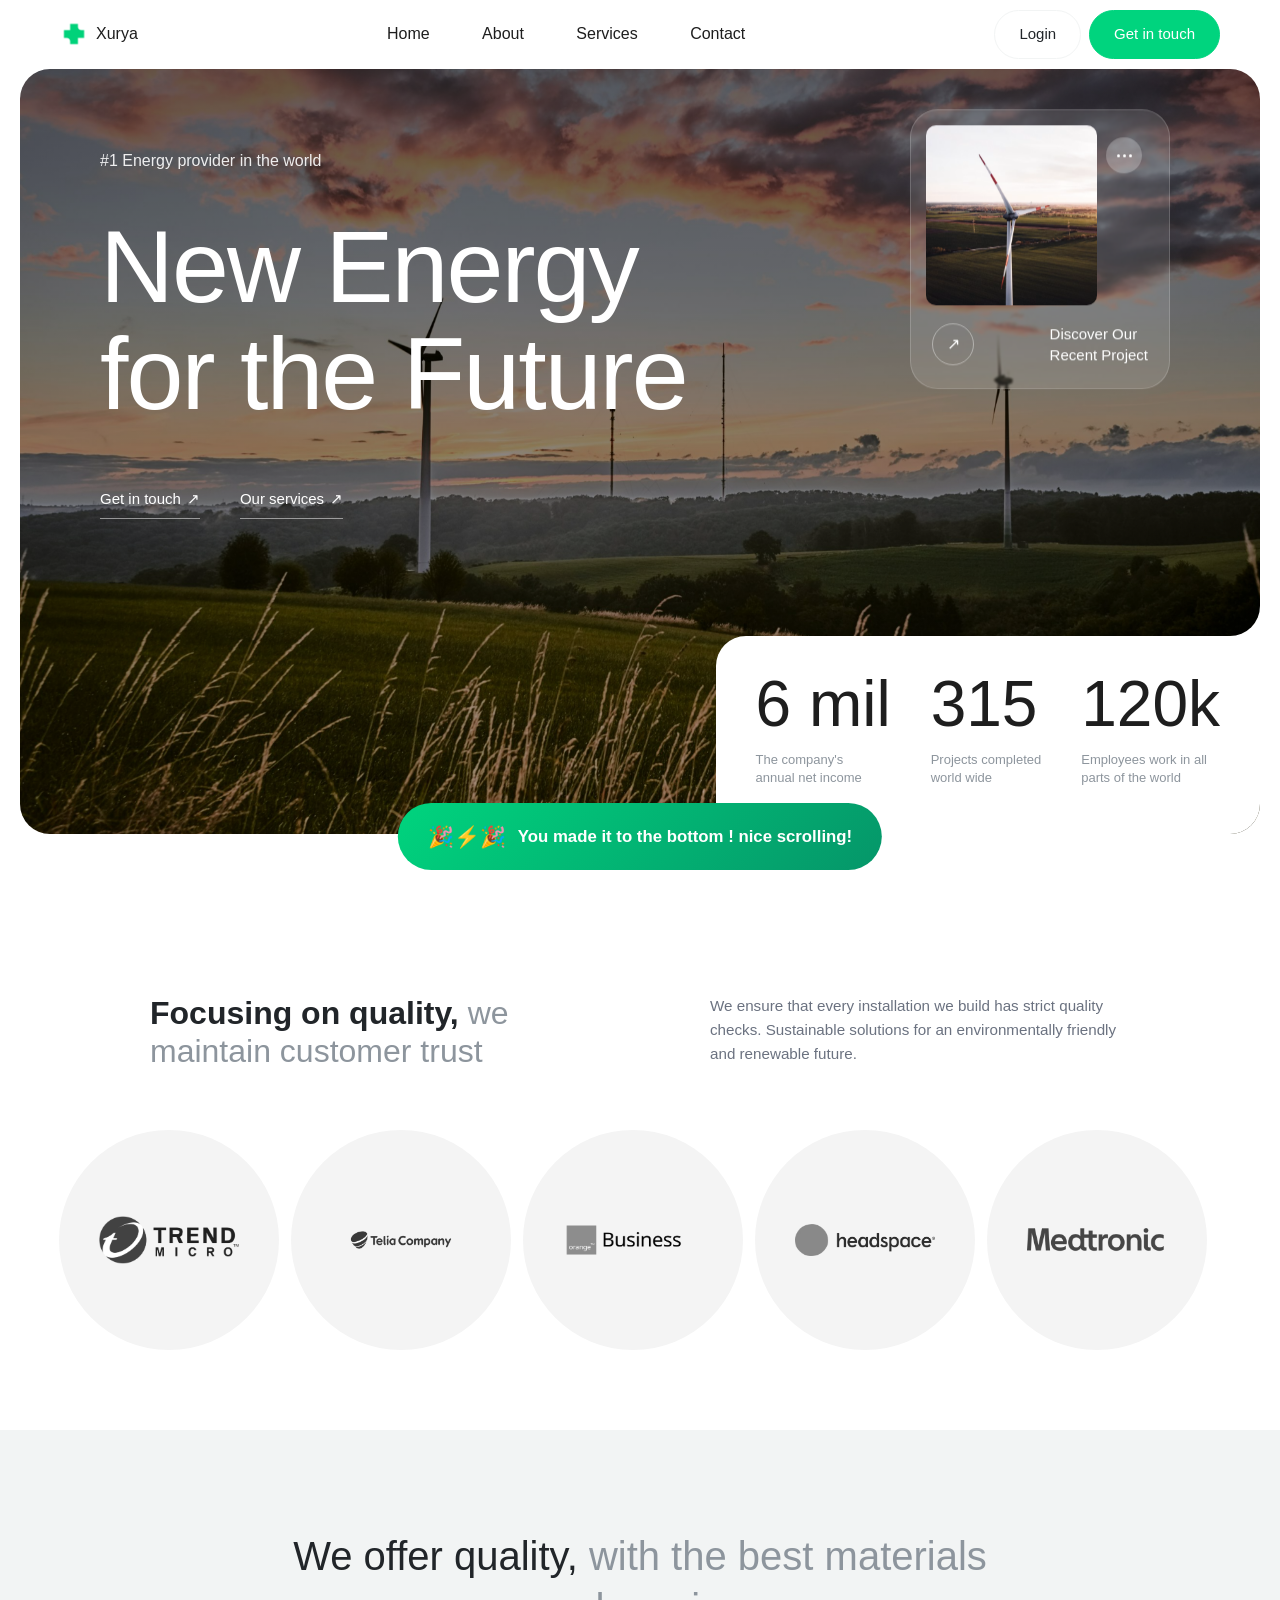
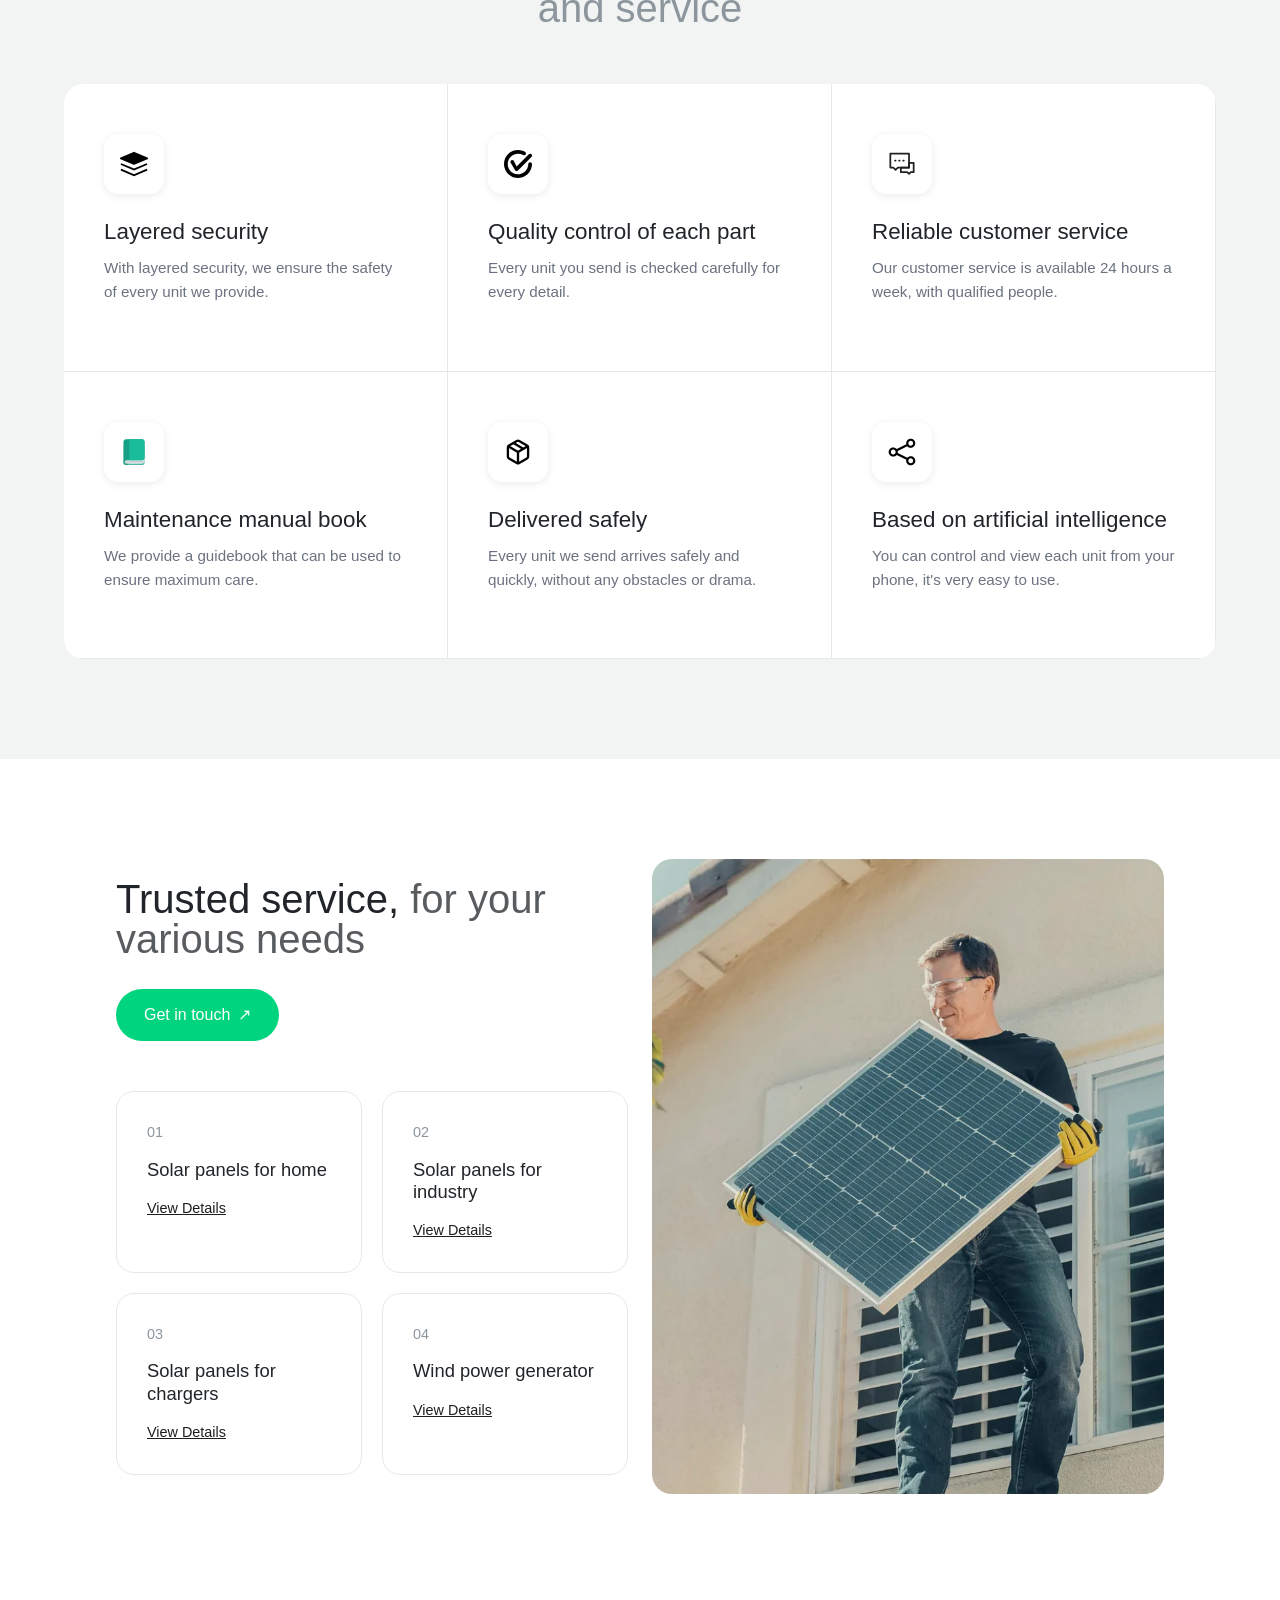
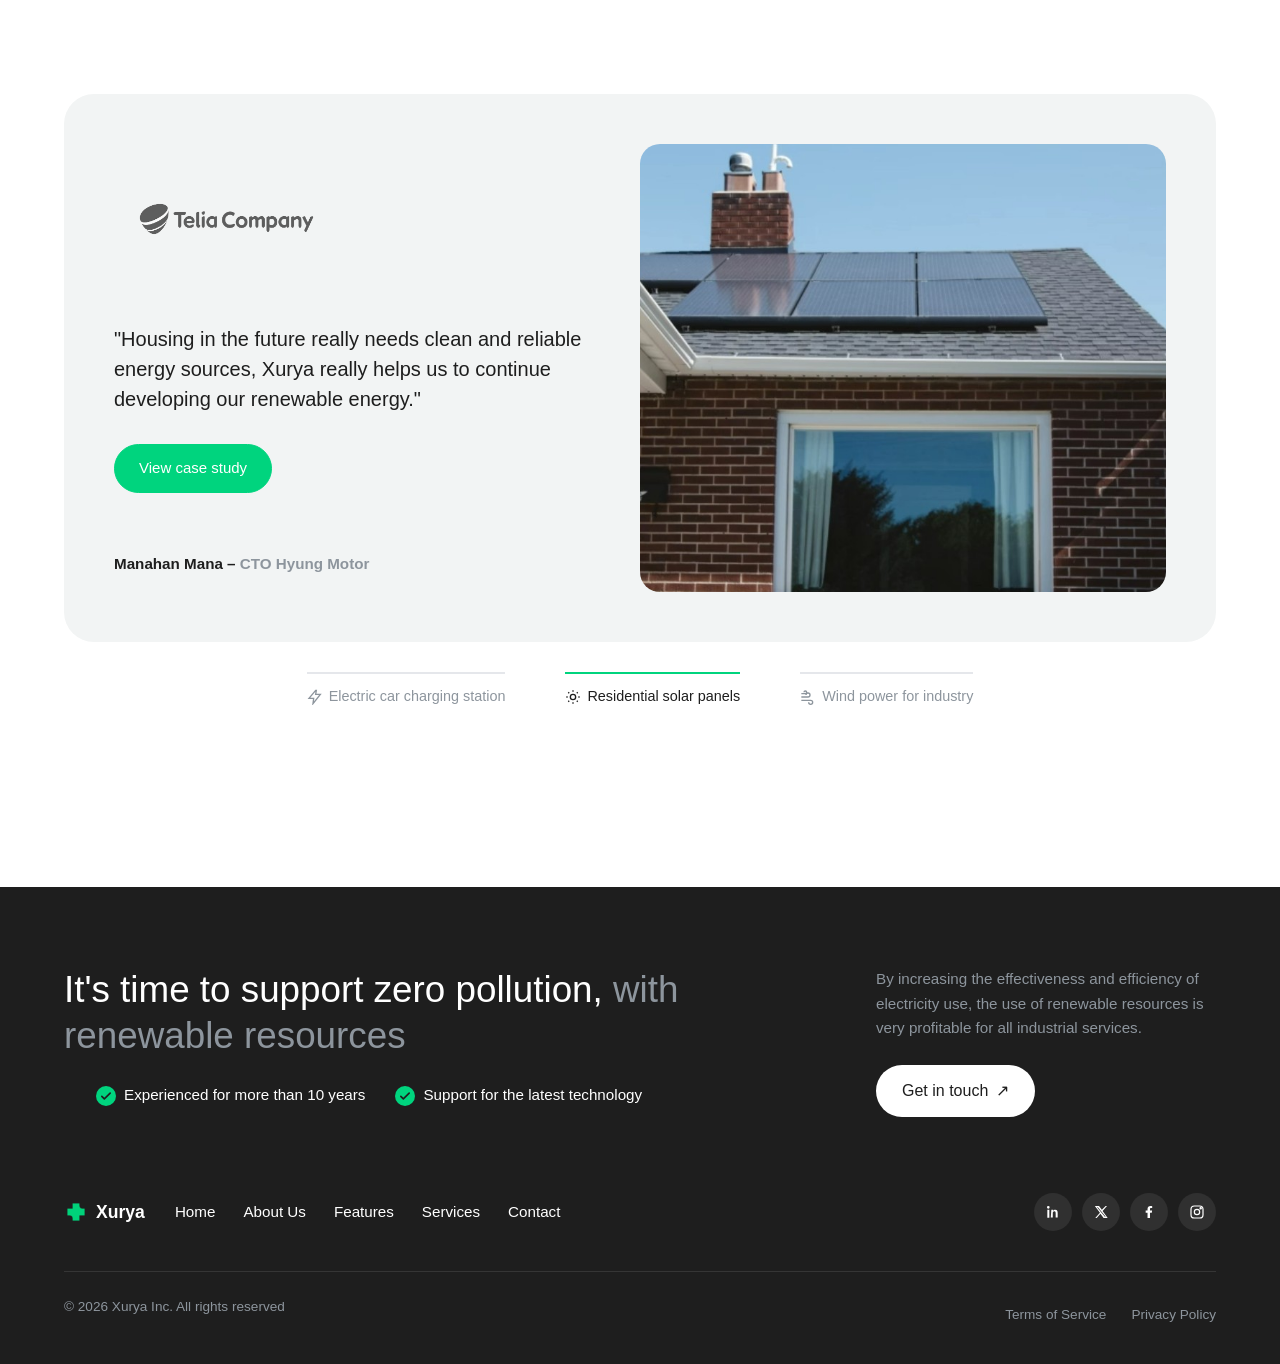
<file: index.html>
<!DOCTYPE html>
<html lang="en">

<head>
    <meta charset="UTF-8">
    <meta name="viewport" 
          content="width=device-width, initial-scale=1.0">
    <title>Xurya Manufacture</title>
    
    <link href="https://cdn.jsdelivr.net/npm/bootstrap@5.3.8/dist/css/bootstrap.min.css" rel="stylesheet" integrity="sha384-sRIl4kxILFvY47J16cr9ZwB07vP4J8+LH7qKQnuqkuIAvNWLzeN8tE5YBujZqJLB" crossorigin="anonymous">
    <link rel="stylesheet" href="./css/style.css">
</head>


<body>

    <header>
    <div class="container">
        <div id="logo">
            <img src="./assets/images/logo.png" alt="" />
            <span>Xurya</span>
        </div>
        <nav>
            <ul class="nav-links">
                <li><a href="#">Home</a></li>
                <li><a href="#">About</a></li>
                <li><a href="#">Services</a></li>
                <li><a href="#">Contact</a></li>
            </ul>
        </nav>
        <div class="auth-buttons">
            <button type="button" class="btn btn-out">Login</button>
            <button type="button" class="btn btn-prim">Get in touch</button>
        </div>
    </div>
</header>
<section class="hero"> 
    <div class="hero-inner">
        <div class="hero-text">
             <p class="tagline">#1 Energy provider in the world</p>
             <h1>New Energy <br> for the Future</h1>
        </div>
    <div class="hero-actions">
        <a href="#" class="hero-link">Get in touch <span>↗</span></a>
        <a href="#" class="hero-link">Our services <span>↗</span></a>
    </div>
    
    <div class="glass-card">
        <div class="glass-card-media">
            <img src="assets/images/onHero_card.png" alt="Wind turbine project" class="glass-card-img">
            <button class="dots-btn" aria-label="More options">
                <span></span><span></span><span></span>
            </button>
        </div>
    <div class="glass-card-bottom">
        <span class="arrow-circle">↗</span>
        <p>Discover Our <br> Recent Project</p>
    </div>
</div>
<section class="cards">
    <div class="stat-card">
        <h2>6 mil</h2>
        <span class="card_paragraph"><p>The company's <br> annual net income </p></span>
    </div>
    <div class="stat-card">
        <h2>315</h2>
        <span class="card_paragraph"><p>Projects completed <br> world wide</p></span>
    </div>
    <div class="stat-card">
        <h2>120k</h2>
        <span class="card_paragraph"><p>Employees work in all <br> parts of the world</p></span>
    </div>
    </section>
    </div>

</section>
<section id="trust">
    <div class="header">
        <h2>Focusing on quality, <span class="light">we maintain customer trust</span></h2>
        <p>We ensure that every installation we build has strict quality checks. Sustainable solutions for an environmentally friendly and renewable future.</p>
    </div>

    <div class="circles">
        <div class="circle">
            <img src="assets/images/trendmicro.png" alt="Trend Micro">
        </div>
        <div class="circle">
         <img src="assets/images/telia.png" alt="Telia Cygate">
        </div>
        <div class="circle">
            <img src="assets/images/business.png" alt="Business">
        </div>
        <div class="circle">
        <img src="assets/images/headspace.png" alt="Headspace">
        </div>
        <div class="circle">
            <img src="assets/images/medtronic.png" alt="Medtronic">
        </div>
    </div>
</section>
    <section id="features">
    <div class="header">
        <h2>We offer quality, <span class="light">with the best materials and service</span></h2>
    </div>

    <div class="features-card">
        <div class="feature">
            <div class="icon-box">
                <img src="assets/images/layers.svg" alt="">
            </div>
            <h3>Layered security</h3>
            <p>With layered security, we ensure the safety of every unit we provide.</p>
        </div>

        <div class="feature">
            <div class="icon-box">
                <img src="assets/images/check-circle.svg" alt="">
            </div>
            <h3>Quality control of each part</h3>
            <p>Every unit you send is checked carefully for every detail.</p>
        </div>

        <div class="feature">
            
            <div class="icon-box">
                <img src="assets/images/chat.svg" alt="">
            </div>
            <h3>Reliable customer service</h3>
            <p>Our customer service is available 24 hours a week, with qualified people.</p>
        </div>

        <div class="feature">
            <div class="icon-box">
                <img src="assets/images/book.svg" alt="">
            </div>
            <h3>Maintenance manual book</h3>
            <p>We provide a guidebook that can be used to ensure maximum care.</p>
        </div>

        <div class="feature">
            <div class="icon-box">
                <img src="assets/images/box.svg" alt="">
            </div>
            <h3>Delivered safely</h3>
            <p>Every unit we send arrives safely and quickly, without any obstacles or drama.</p>
        </div>

        <div class="feature">
            <div class="icon-box">
                <img src="assets/images/ai.svg" alt="">
            </div>
            <h3>Based on artificial intelligence</h3>
            <p>You can control and view each unit from your phone, it's very easy to use.</p>
        </div>
    </div>
</section>
<div class="row featurette">
    <div class="col-md-6">
        <h2 class="featurette-heading fw-normal lh-1">Trusted service, <span class="text-body-secondary">for your various needs</span></h2>
        <a href="#" class="get-touch-btn">Get in touch <span>↗</span></a>

        <div class="service-grid">
            <div class="service-card">
                <div class="service-card-inner">
                    <span class="service-number">01</span>
                    <h3>Solar panels for home</h3>
                    <a href="#" class="view-details">View Details</a>
                </div>
            </div>

            <div class="service-card">
                <div class="service-card-inner">
                    <span class="service-number">02</span>
                    <h3>Solar panels for industry</h3>
                    <a href="#" class="view-details">View Details</a>
                </div>
            </div>

            <div class="service-card">
                <div class="service-card-inner">
                    <span class="service-number">03</span>
                    <h3>Solar panels for chargers</h3>
                    <a href="#" class="view-details">View Details</a>
                </div>
            </div>

            <div class="service-card">
                <div class="service-card-inner">
                    <span class="service-number">04</span>
                    <h3>Wind power generator</h3>
                    <a href="#" class="view-details">View Details</a>
                </div>
            </div>
        </div>
    </div>

    <div class="col-md-6">
        <img src="assets/images/solar-worker.png" alt="" class="featurette-image img-fluid">
    </div>
</div>
<section id="testimonials">
<div id="testimonialCarousel" class="carousel slide" data-bs-ride="carousel" data-bs-interval="5000">
    <div class="carousel-inner">

        <div class="carousel-item">
            <div class="testimonial-card">
                <div class="testimonial-content">
                    <img src="assets/images/medtronic.png" alt="Medtronic" class="testimonial-logo">
                    <p class="testimonial-quote">"We have used services from Xurya for most of our stations, this is our strategic step to continue to increase the number of solar panel usage for our stations, we are very satisfied with the services from Xurya."</p>
                    <a href="#" class="btn btn-prim testimonial-btn">View case study</a>
                    <p class="testimonial-author">Jeniffer Kolobaly – <span class="light">CTO EV Medtronic</span></p>
                </div>
                <div class="testimonial-media">
                    <img src="assets/images/testimonial-charging.jpg" alt="Electric car charging station" class="testimonial-image">
                </div>
            </div>
        </div>

        <div class="carousel-item active">
            <div class="testimonial-card">
                <div class="testimonial-content">
                    <img src="assets/images/telia.png" alt="Telia Cygate" class="testimonial-logo">
                    <p class="testimonial-quote">"Housing in the future really needs clean and reliable energy sources, Xurya really helps us to continue developing our renewable energy."</p>
                    <a href="#" class="btn btn-prim testimonial-btn">View case study</a>
                    <p class="testimonial-author">Manahan Mana – <span class="light">CTO Hyung Motor</span></p>
                </div>
                <div class="testimonial-media">
                    <img src="assets/images/testimonial-residential.jpg" alt="Residential solar panels" class="testimonial-image">
                </div>
            </div>
        </div>

        <div class="carousel-item">
            <div class="testimonial-card">
                <div class="testimonial-content">
                    <img src="assets/images/business.png" alt="Business partner" class="testimonial-logo">
                    <p class="testimonial-quote">"Xurya's industrial wind solutions gave our factory a reliable, lower-cost power source without disrupting daily operations."</p>
                    <a href="#" class="btn btn-prim testimonial-btn">View case study</a>
                    <p class="testimonial-author">Author Name – <span class="light">Title, Company</span></p>
                </div>
                <div class="testimonial-media">
                    <img src="assets/images/testimonial-wind.jpg" alt="Wind power for industry" class="testimonial-image">
                </div>
            </div>
        </div>

    </div>

    <div class="testimonial-tabs">
    <button type="button" data-bs-target="#testimonialCarousel" data-bs-slide-to="0" class="testimonial-tab" aria-label="Slide 1">
        <span class="tab-line"><span class="tab-fill"></span></span>
        <span class="tab-label">
            <svg class="tab-icon" viewBox="0 0 24 24" fill="none" stroke="currentColor" stroke-width="2"><path d="M13 2 3 14h7l-1 8 11-14h-7l1-6z"/></svg>
            Electric car charging station
        </span>
    </button>
    <button type="button" data-bs-target="#testimonialCarousel" data-bs-slide-to="1" class="testimonial-tab active" aria-label="Slide 2">
        <span class="tab-line"><span class="tab-fill"></span></span>
        <span class="tab-label">
            <svg class="tab-icon" viewBox="0 0 24 24" fill="none" stroke="currentColor" stroke-width="2"><circle cx="12" cy="12" r="4"/><path d="M12 2v2M12 20v2M4.9 4.9l1.4 1.4M17.7 17.7l1.4 1.4M2 12h2M20 12h2M4.9 19.1l1.4-1.4M17.7 6.3l1.4-1.4"/></svg>
            Residential solar panels
        </span>
    </button>
    <button type="button" data-bs-target="#testimonialCarousel" data-bs-slide-to="2" class="testimonial-tab" aria-label="Slide 3">
        <span class="tab-line"><span class="tab-fill"></span></span>
        <span class="tab-label">
            <svg class="tab-icon" viewBox="0 0 24 24" fill="none" stroke="currentColor" stroke-width="2"><path d="M2 12h10a3 3 0 1 0-3-3M2 17h14a3 3 0 1 1-3 3M2 7h6a2 2 0 1 0-2-2"/></svg>
            Wind power for industry
        </span>
    </button>
</div>
</div>
</section>
<footer class="site-footer">
    <div class="footer-cta">
        <div class="footer-cta-left">
            <h2>It's time to support zero pollution, <span class="light">with renewable resources</span></h2>
            <ul class="footer-checklist">
                <li>
                    <svg class="check-icon" viewBox="0 0 24 24" fill="none"><circle cx="12" cy="12" r="12" fill="currentColor"/><path d="M7 12.5l3 3 7-7" stroke="var(--brand-dark)" stroke-width="2" stroke-linecap="round" stroke-linejoin="round"/></svg>
                    Experienced for more than 10 years
                </li>
                <li>
                    <svg class="check-icon" viewBox="0 0 24 24" fill="none"><circle cx="12" cy="12" r="12" fill="currentColor"/><path d="M7 12.5l3 3 7-7" stroke="var(--brand-dark)" stroke-width="2" stroke-linecap="round" stroke-linejoin="round"/></svg>
                    Support for the latest technology
                </li>
            </ul>
        </div>

        <div class="footer-cta-right">
            <p>By increasing the effectiveness and efficiency of electricity use, the use of renewable resources is very profitable for all industrial services.</p>
            <a href="#" class="footer-cta-btn">Get in touch <span>↗</span></a>
        </div>
    </div>

    <div class="footer-middle">
        <div class="footer-brand">
            <img src="assets/images/logo.png" alt="" class="footer-logo">
            <span>Xurya</span>
        </div>

        <nav class="footer-nav">
            <a href="#">Home</a>
            <a href="#">About Us</a>
            <a href="#">Features</a>
            <a href="#">Services</a>
            <a href="#">Contact</a>
        </nav>

        <div class="footer-socials">
            <a href="#" aria-label="LinkedIn" class="social-icon">
                <svg viewBox="0 0 24 24" fill="currentColor"><path d="M6.94 5a2 2 0 1 1-4 0 2 2 0 0 1 4 0zM3.5 8.75h3v11.75h-3zM9.5 8.75h2.9v1.6h.04c.4-.75 1.4-1.6 2.9-1.6 3.1 0 3.66 2 3.66 4.7v6.85h-3v-6.07c0-1.45-.03-3.3-2-3.3-2.02 0-2.33 1.58-2.33 3.2v6.17h-3z"/></svg>
            </a>
            <a href="#" aria-label="X (Twitter)" class="social-icon">
                <svg viewBox="0 0 24 24" fill="currentColor"><path d="M18.9 3H21l-6.6 7.5L22 21h-6.1l-4.8-6.3L5.6 21H3.4l7-8-7.6-10H9l4.3 5.7L18.9 3zm-1.1 16.2h1.2L7.3 4.7H6L17.8 19.2z"/></svg>
            </a>
            <a href="#" aria-label="Facebook" class="social-icon">
                <svg viewBox="0 0 24 24" fill="currentColor"><path d="M13.5 21v-8h2.7l.4-3.2h-3.1V7.7c0-.9.3-1.6 1.6-1.6h1.7V3.2C16.5 3.1 15.4 3 14.2 3c-2.6 0-4.4 1.6-4.4 4.5v2.3H7v3.2h2.8v8z"/></svg>
            </a>
            <a href="#" aria-label="Instagram" class="social-icon">
                <svg viewBox="0 0 24 24" fill="none" stroke="currentColor" stroke-width="1.8"><rect x="3" y="3" width="18" height="18" rx="5"/><circle cx="12" cy="12" r="4"/><circle cx="17.5" cy="6.5" r="1"/></svg>
            </a>
        </div>
    </div>

    <div class="footer-bottom">
        <p>© 2026 Xurya Inc. All rights reserved</p>
        <div class="footer-legal">
            <a href="#">Terms of Service</a>
            <a href="#">Privacy Policy</a>
        </div>
    </div>
</footer>
<script src="https://cdn.jsdelivr.net/npm/bootstrap@5.3.8/dist/js/bootstrap.bundle.min.js"></script>
<script src="./js/main.js"></script>
</body>


</html>
</file>
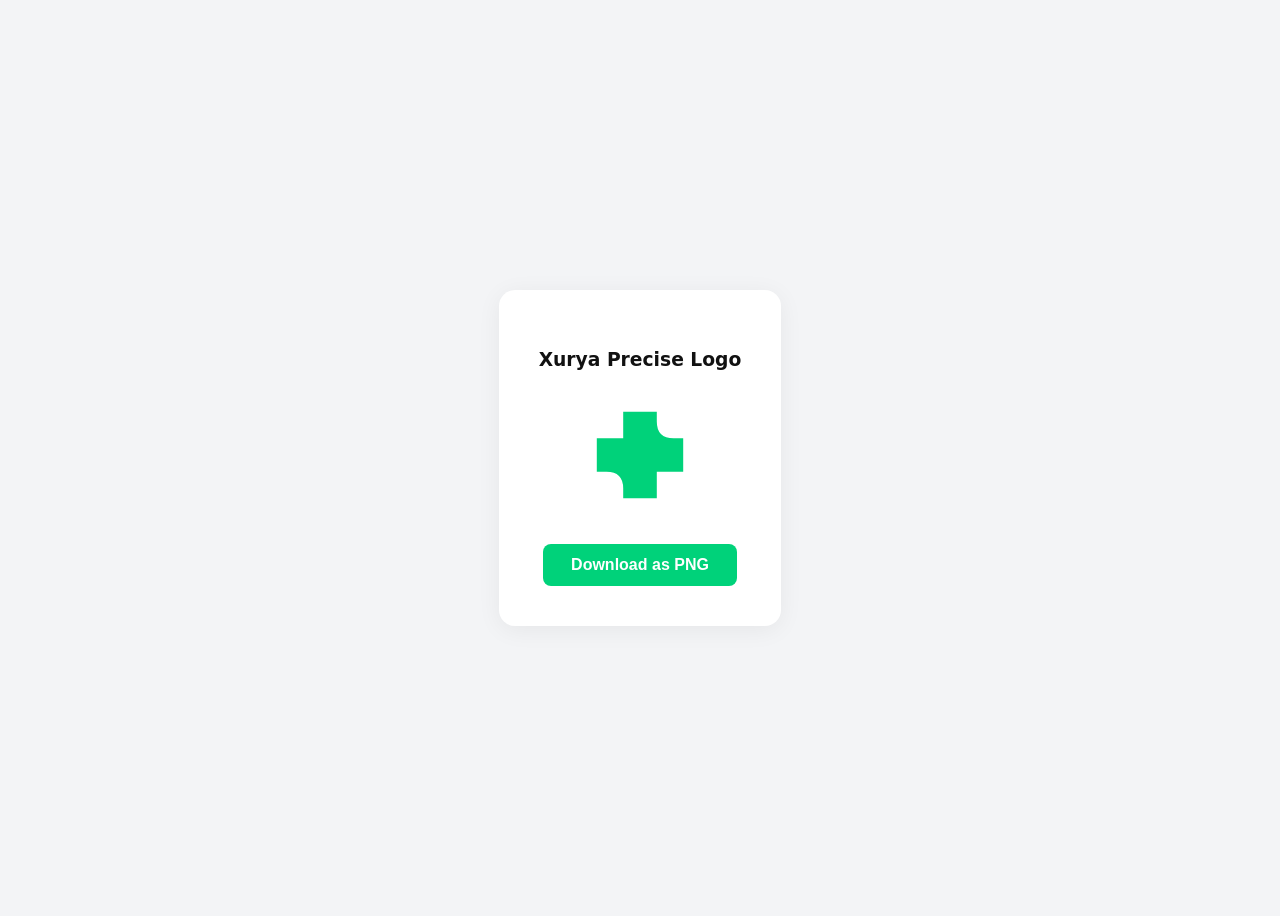
<file: logo.html>
<!DOCTYPE html>
<html lang="en">
<head>
  <meta charset="UTF-8">
  <title>Download Accurate Xurya Logo as PNG</title>
  <style>
    body {
      font-family: system-ui, sans-serif;
      display: flex;
      flex-direction: column;
      align-items: center;
      justify-content: center;
      height: 100vh;
      background-color: #f3f4f6;
    }
    .card {
      background: white;
      padding: 40px;
      border-radius: 16px;
      box-shadow: 0 4px 25px rgba(0,0,0,0.06);
      text-align: center;
    }
    button {
      background: #00D27A;
      color: white;
      border: none;
      padding: 12px 28px;
      font-size: 16px;
      font-weight: bold;
      border-radius: 8px;
      cursor: pointer;
      margin-top: 25px;
      transition: background 0.2s;
    }
    button:hover {
      background: #00b568;
    }
  </style>
</head>
<body>

<div class="card">
  <h3 style="margin-bottom: 25px; color: #111;">Xurya Precise Logo</h3>
  
  <!-- Exact vector representation of the Xurya logo -->
  <svg id="logo-svg" width="120" height="120" viewBox="0 0 100 100" fill="none" xmlns="http://www.w3.org/2000/svg">
    <path d="
      M 36 36 
      L 36 14 
      L 64 14 
      L 64 22
      Q 64 36, 78 36 
      L 86 36 
      L 86 64 
      L 64 64 
      L 64 86 
      L 36 86 
      L 36 78
      Q 36 64, 22 64 
      L 14 64 
      L 14 36 
      Z" 
      fill="#00D27A" />
  </svg>
  <br>
  <button onclick="downloadPNG()">Download as PNG</button>
</div>

<canvas id="canvas" style="display:none;"></canvas>

<script>
  function downloadPNG() {
    const svgElement = document.getElementById('logo-svg');
    const canvas = document.getElementById('canvas');
    const ctx = canvas.getContext('2d');
    
    // Exports a super crisp 1024x1024px file
    const size = 1024; 
    canvas.width = size;
    canvas.height = size;
    
    const svgString = new XMLSerializer().serializeToString(svgElement);
    const svgBlob = new Blob([svgString], {type: 'image/svg+xml;charset=utf-8'});
    const URL = window.URL || window.webkitURL || window;
    const blobURL = URL.createObjectURL(svgBlob);
    
    const image = new Image();
    image.onload = function() {
        ctx.clearRect(0, 0, size, canvas.height);
        ctx.drawImage(image, 0, 0, size, size);
        
        const pngURL = canvas.toDataURL('image/png');
        const downloadLink = document.createElement('a');
        downloadLink.href = pngURL;
        downloadLink.download = 'xurya-logo-perfect.png';
        document.body.appendChild(downloadLink);
        downloadLink.click();
        document.body.removeChild(downloadLink);
    };
    image.src = blobURL;
  }
</script>

</body>
</html>
</file>
<file: css/style.css>
/* "::" means :selecting an existing element based on its state or position.*/

:root {
    /* Standard brand colors */
    --brand-green: #00D47E;
    --brand-dark: #1E1E1E;
    --brand-gray: #8D959D;
    --brand-light-gray: #F2F4F4;
    --white: #FFFFFF;

    /* RGB versions for use in rgba() without hardcoding new hex values */
    --brand-green-rgb: 0, 212, 126;
    --white-rgb: 255, 255, 255;
    --black-rgb: 0, 0, 0;

    /* Supporting colors (not part of core brand scheme, but reused enough to deserve a variable) */
    --brand-green-dark: #059669;   /* darker green used for hover text states */
    --text-secondary: #6B7280;     /* paragraph/body copy gray */
    --border-light: #E5E7EB;       /* hairline card borders */
}

* {
    margin: 0;
    padding: 0;
    box-sizing: border-box;
}

body {
    font-family: Arial, sans-serif;
}

.container {
    max-width: 1200px;
    margin: 0 auto;
    padding: 0 20px;
    display: flex;
    align-items: center;
    gap: 20px;
}

nav {
    flex: 1;              
    text-align: center;   
}

.nav-links {
    list-style-type: none;
    margin: 0;
    padding: 0;
}

.nav-links li {
    display: inline-block;
    margin: 0 10px;       
}

header {
    background-color: var(--white);
    color: var(--brand-dark);
    padding: 10px 0;
}

#logo {
  display: flex;
  align-items: center;
  gap: 0.5rem;
  transition: transform 0.3s ease, opacity 0.3s ease;
}
#logo img {
  height: 28px;
  width: auto;
}

#logo:hover {
    transform: scale(1.05);
    opacity: 0.85;
    color: var(--brand-green);
}

.nav-links a {
    position: relative;
    transition: color 0.3s ease;
}

.nav-links a::after {
    content: '';
    position: absolute;
    left: 0;
    bottom: -4px;/*pushes the underline slightly below the text instead of sitting right against it*/
    width: 0;
    height: 2px;
    background-color: currentColor;
    transition: width 0.3s ease;/*width changes smooth over 0.3 seconds*/
}

.nav-links a:hover::after {
    width: 100%;
}

.nav-links li a {
    color: var(--brand-dark);
    text-decoration: none;
    padding: 8px 14px;
    display: inline-block;
    border-radius: 999px;             
    transition: background-color 0.2s, color 0.2s;
}

.nav-links li a:hover {
    background-color: var(--brand-light-gray);
    color: var(--brand-green-dark);
}

.content {
    padding: 50px 0;
    text-align: center;
}

.auth-buttons {
    display: flex;
    gap: 8px;
}

.btn {
    padding: 12px 24px;
    border-radius: 999px;         
    cursor: pointer;
    font-size: 15px;
    font-weight: 500;
    font-family: inherit;
    transition: all 0.3s ease;
}

.btn-out {
    background: var(--white);
    border: 1px solid var(--brand-light-gray);    
}

.btn-prim:hover {
    transform: translateY(-3px);
    box-shadow: 0 8px 20px rgba(var(--black-rgb), 0.2);
    filter: brightness(1.1);
}

.btn-out:hover {
    background-color: var(--brand-dark);
    color: var(--white);
    transform: translateY(-3px);
}

.btn-prim {
    background: var(--brand-green);         
    border: 1px solid var(--brand-green);
    color: var(--white);
}

.hero {
    padding: 0 20px;
}

.hero-inner {
    position: relative;             
    height: 85vh;
    min-height: 600px;
    border-radius: 30px;
    background-image: 
        linear-gradient(rgba(var(--black-rgb), 0.6), rgba(var(--black-rgb), 0.3)),/* to make it a bit dark*/
        url('../assets/images/hero-bg.jpg');
    background-size: cover;
    background-position: center;
    overflow: hidden;                
    padding: 80px;
}

.hero-text {
    color: var(--white);
    max-width: 800px;
}

.tagline {
    font-size: 16px;
    margin-bottom: 40px;
    opacity: 0.9;/*visible slightly see-through because its 90*/
}

.hero h1 {
    font-size: clamp(48px, 8vw, 110px);   
    font-weight: 300;                     
    line-height: 1.05;
    letter-spacing: -2px;
    margin: 0;
}

.hero-actions {
    display: flex;
    gap: 40px;
    margin-top: 60px;
}

.hero-link {
    color: var(--white);
    text-decoration: none;
    padding-bottom: 8px;
    border-bottom: 1px solid rgba(var(--white-rgb), 0.5);
    display: inline-flex;
    align-items: center;
    gap: 6px;
    font-size: 15px;
    transition: color 0.3s ease, opacity 0.3s ease;
}

.hero-link span {
    display: inline-block;
    transition: transform 0.3s ease;
}

.hero-link:hover {
    opacity: 0.8;
}

.hero-link:hover span {
    transform: translate(3px, -3px);/*Moves an element from its current position without affecting other elements*/
}

.glass-card {
    position: absolute;
    top: 40px;
    right: 90px;
    width: 260px;
    padding: 15px;
    border-radius: 28px;
    background: rgba(var(--white-rgb), 0.12);
    backdrop-filter: blur(1px);
    -webkit-backdrop-filter: blur(10px);
    border: 1px solid rgba(var(--white-rgb), 0.18);
    transition: transform 0.4s ease, box-shadow 0.4s ease;
}

.glass-card:hover {
    transform: translateY(-8px);
    box-shadow: 0 20px 40px rgba(var(--black-rgb), 0.3);
}

.glass-card-media {
    overflow: hidden;
    position: relative;
}

.glass-card:hover .glass-card-img {
    transform: scale(1.08);
}

.dots-btn:hover {
    background-color: var(--white);
    transform: scale(1.1);
}

.dots-btn:hover span {
    background-color: var(--brand-dark);
}

.glass-card:hover .arrow-circle {
    background-color: var(--white);
    color: var(--brand-dark);
    transform: rotate(45deg);
}

.glass-card-img {
    width: 75%;
    height: 180px;
    object-fit: cover;
    border-radius: 10px;
    display: block;
    transition: transform 0.5s ease;
}

/* the "..." button */
.dots-btn {
    position: absolute;
    top: 12px;
    right: 12px;
    width: 36px;
    height: 36px;
    border-radius: 50%;
    border: none;
    cursor: pointer;
    background: rgba(var(--white-rgb), 0.2);
    backdrop-filter: blur(10px);
    -webkit-backdrop-filter: blur(10px);
    display: flex;
    align-items: center;
    justify-content: center;
    gap: 3px;
    transition: background-color 0.3s ease, transform 0.3s ease;
}

.dots-btn span {
    width: 3px;
    height: 3px;
    border-radius: 50%;
    background: var(--white);
    display: block;
}

.glass-card-bottom {
    display: flex;
    align-items: center;
    justify-content: space-between;
    gap: 14px;
    padding: 18px 6px 8px;
    color: var(--white);
}

.glass-card-bottom p {
    margin: 0;
    font-size: 15px;
    line-height: 1.4;
    font-weight: 300;
    order: 2;
}

.arrow-circle {
    width: 42px;
    height: 42px;
    border-radius: 50%;
    border: 1px solid rgba(var(--white-rgb), 0.4);
    display: inline-flex;
    align-items: center;
    justify-content: center;
    flex-shrink: 0;
    color: var(--white);
    transition: background-color 0.3s ease, color 0.3s ease, transform 0.3s ease;
}

.glass-card-bottom .arrow-circle {
    order: 1;
}

.cards {
    position: absolute;
    bottom: 0;
    right: 0;
    background: var(--white);
    padding: 30px 40px;
    display: flex;
    gap: 40px;
    border-top-left-radius: 30px; /* normal rounded corner */
}

/* inverted curve  top right */
.cards::before {
    content: "";
    position: absolute;
    top: -30px;
    right: 0;
    width: 30px;
    height: 30px;
    background: transparent;
    border-bottom-right-radius: 30px;
    box-shadow: 15px 15px 0 15px var(--white); /* same color as card */
}

/* inverted curve bottom left */
.cards::after {
    content: "";
    position: absolute;
    bottom: 0;
    left: -30px;
    width: 30px;
    height: 30px;
    background: transparent;
    border-bottom-right-radius: 30px;
    box-shadow: 15px 15px 0 15px var(--white); /* same color as card */
}

.stat-card{
    flex: 0 0 auto;
}

.stat-card h2 {
    font-size: 4rem;
    font-weight: 500;
    margin-bottom: 8px;
    color: var(--brand-dark);
}

.card_paragraph {
    color: var(--brand-gray);
    font-size: 13px;
    line-height: 1.4;
}

.light {
    color: var(--brand-gray);
}

#trust {
    padding: 80px 5%;
    margin-top: 80px;
    background-color: var(--white);
}

#trust .header {
    display: flex;
    justify-content: center;
    align-items: flex-start;
    gap: 80px;
    max-width: 1100px;
    margin: 0 auto 60px;
}

#trust .header h2 {
    font-size: 2rem;
    font-weight: 700;
    max-width: 480px;
    margin: 0;
}

#trust .header h2 .light {
    font-weight: 400;
}

#trust .header p {
    max-width: 420px;
    color: var(--text-secondary);
    font-size: 0.95rem;
    line-height: 1.6;
    margin: 0;
}

#trust .circles {
    display: flex;
    justify-content: center;
    align-items: center;
    flex-wrap: wrap;
    gap: 12px;
    margin-left: -15px;
}

#trust .circle:first-child {/*only  first child inside its parent.*/
    margin-left: 0;
}

#trust .circle img {
    max-width: 65%;
    max-height: 40%;
    object-fit: contain;
}

#trust .circle {
    width: 220px;
    height: 220px;
    border-radius: 50%;
    background-color: var(--brand-light-gray);
    display: flex;
    align-items: center;
    justify-content: center;
    flex-shrink: 0;
    border: 2px solid transparent;
    filter: grayscale(100%);
    transition: background-color 0.3s ease, border-color 0.3s ease, box-shadow 0.3s ease, transform 0.3s ease;
}

#trust .circle:hover {
    background-color: var(--white);
    border-color: var(--brand-gray);
    box-shadow: 0 10px 25px rgba(var(--black-rgb), 0.1);
    transform: translateY(-4px);
    filter: grayscale(0%);
}

@media (max-width: 768px) {
    #trust .header {
        flex-direction: column;
    }
    #trust .circles {
        justify-content: center;
    }
}

#features {
    padding: 100px 5%;/*100px = top and  bottom spacing .5% = left and  right spacing .relative*/
    background-color: var(--brand-light-gray);
    text-align: center;
}

#features .header h2 {
    font-size: 2.5rem;
    font-weight: 500;
    max-width: 700px;
    margin: 0 auto 50px;
    line-height: 1.3;
}

.features-card {
    display: grid;/*Turns the element into a grid container*/
    grid-template-columns: repeat(3, 1fr);/*create 3 columns, each taking up 1 fraction */
    max-width: 1200px;
    margin: 0 auto;
    background-color: var(--white);
    border-radius: 20px;
    overflow: hidden;
    text-align: left;
}

.feature {
    padding: 50px 40px;
    position: relative;
    overflow: hidden;/*Clips anything that spills outside*/
    cursor: pointer;
    z-index: 1;/*Controls stacking order*/
    transition: transform 0.5s cubic-bezier(0.22, 1, 0.36, 1);/*Animates the transform property (moves, scales, rotates) */
    border-right: 1px solid var(--border-light);
    border-bottom: 1px solid var(--border-light);
}

.feature:hover {
    transform: translateY(-8px);/*Moves the element up by 8px along the y axis*/
    z-index: 3;
}

/* Glowing gradient border that fades in around the card */
.feature::before {
    content: '';
    position: absolute;
    inset: 0;
    padding: 2px;
    border-radius: 16px;
    background: linear-gradient(135deg, rgba(var(--brand-green-rgb), 1), rgba(var(--brand-green-rgb), 0.6), rgba(var(--brand-green-rgb), 0.25));
    -webkit-mask: linear-gradient(#fff 0 0) content-box, linear-gradient(#fff 0 0);
    -webkit-mask-composite: xor;
    mask-composite: exclude;
    opacity: 0;
    transition: opacity 0.4s ease;
    pointer-events: none;
    z-index: 2;
}

.feature:hover::before {
    opacity: 1;
}

/* Diagonal shine sweep */
.feature::after {
    content: '';
    position: absolute;
    top: 0;
    left: -75%;
    width: 50%;
    height: 100%;
    background: linear-gradient(120deg, transparent, rgba(var(--brand-green-rgb), 0.08), transparent);/*Creates a gradient background at a 120deg angle, going invisible*/
    transform: skewX(-20deg);/*sideways along the X-axis by -20 degrees*/
    transition: left 0.7s ease;
    pointer-events: none;
    z-index: 1;
}

.feature:hover::after {
    left: 125%;
}

/* Icon: 3D flip on hover */
.icon-box {
    width: 60px;
    height: 60px;
    border-radius: 14px;
    background-color: var(--white);
    box-shadow: 0 2px 8px rgba(var(--black-rgb), 0.08);
    display: flex;
    align-items: center;
    justify-content: center;
    margin-bottom: 25px;
    position: relative;
    z-index: 3;
    transform-style: preserve-3d;
    transition: transform 0.6s cubic-bezier(0.22, 1, 0.36, 1), box-shadow 0.4s ease;
}

.icon-box img {
    width: 28px;
    height: 28px;
}

.feature:hover .icon-box {
    transform: rotateY(360deg) translateY(-4px);
    box-shadow: 0 12px 24px rgba(var(--brand-green-rgb), 0.25);
}

.feature h3 {
    font-size: 1.4rem;
    font-weight: 500;
    margin-bottom: 10px;
    position: relative;
    z-index: 3;
    transition: transform 0.4s ease, color 0.3s ease;
}

.feature:hover h3 {
    color: var(--brand-green-dark);
    transform: translateX(4px);
}

.feature p {
    position: relative;
    z-index: 3;
    color: var(--text-secondary);
    font-size: 0.95rem;
    line-height: 1.6;
}

@media (max-width: 900px) {
    .features-card {
        grid-template-columns: 1fr;
    }
    .feature {
        border-right: none !important;/*Forces a CSS rule to override any other conflicting rule*/
        border-bottom: 1px solid var(--border-light) !important;
    }
    .feature:last-child {
        border-bottom: none !important;
    }
}

.featurette {
    max-width: 1200px;
    margin: 0 auto;
    padding: 100px 5%;
    align-items: center;
}

.featurette-heading {
    font-size: 2.5rem;
    font-weight: 500;
    margin-bottom: 30px;
}

.featurette-heading .text-body-secondary {
    color: var(--brand-gray);
}

/* Get in touch button */
.get-touch-btn {
    display: inline-flex;
    align-items: center;
    gap: 8px;
    background-color: var(--brand-green);
    color: var(--white);
    padding: 14px 28px;
    border-radius: 50px;
    text-decoration: none;
    font-weight: 500;
    margin-bottom: 50px;
    position: relative;
    overflow: hidden;
    z-index: 1;
    transition: transform 0.4s cubic-bezier(0.22, 1, 0.36, 1), box-shadow 0.4s ease;
}

.get-touch-btn:hover {
    transform: translateY(-4px);
    box-shadow: 0 15px 30px rgba(var(--brand-green-rgb), 0.35);
}

.get-touch-btn::before {
    content: '';
    position: absolute;
    top: 0;
    left: -75%;
    width: 50%;
    height: 100%;
    background: linear-gradient(120deg, transparent, rgba(var(--white-rgb), 0.3), transparent);
    transform: skewX(-20deg);/*move in x axis*/
    transition: left 0.6s ease;
}

.get-touch-btn:hover::before {
    left: 125%;
}

.get-touch-btn span {
    position: relative;
    z-index: 1;
    transition: transform 0.3s ease;
}

.get-touch-btn:hover span {
    transform: translate(3px, -3px);
}

/* Service cards grid */
.service-grid {
    display: grid;
    grid-template-columns: repeat(2, 1fr);/*2 col*/
    gap: 20px;
}

.service-card {
    position: relative;
    padding: 3px;
    border-radius: 18px;
    background: transparent;
    border: 1px solid var(--border-light);
    overflow: hidden;
    cursor: pointer;
    z-index: 1;
    transition: transform 0.5s cubic-bezier(0.22, 1, 0.36, 1), background 0.4s ease, border-color 0.4s ease;
}

.service-card:hover {
    transform: translateY(-6px);
    border-color: transparent;
    background: linear-gradient(135deg, rgba(var(--brand-green-rgb), 1), rgba(var(--brand-green-rgb), 0.6), rgba(var(--brand-green-rgb), 0.35), rgba(var(--brand-green-rgb), 1));
    z-index: 2;
}

.service-card-inner {
    background-color: var(--white);
    border-radius: 15px;
    padding: 27px;
    height: 100%;
    position: relative;
    overflow: hidden;
}

.service-card-inner::after {
    content: '';
    position: absolute;
    top: 0;
    left: -75%;
    width: 50%;
    height: 100%;
    background: linear-gradient(120deg, transparent, rgba(var(--brand-green-rgb), 0.08), transparent);
    transform: skewX(-20deg);
    transition: left 0.7s ease;
    pointer-events: none;
}

.service-card:hover .service-card-inner::after {
    left: 125%;
}

.service-number {
    display: block;
    color: var(--brand-gray);
    font-size: 0.9rem;
    margin-bottom: 15px;
    transition: color 0.3s ease;
}

.service-card:hover .service-number {
    color: var(--brand-green);
}

.service-card h3 {
    font-size: 1.15rem;
    font-weight: 500;
    margin-bottom: 15px;
    transition: transform 0.4s ease;
}

.service-card:hover h3 {
    transform: translateX(4px);
}

.view-details {
    color: var(--brand-dark);
    text-decoration: underline;
    font-size: 0.9rem;
    display: inline-block;
    transition: color 0.3s ease, transform 0.3s ease;
}

.service-card:hover .view-details {
    color: var(--brand-green-dark);
    transform: translateX(4px);
}

/* Image */
.featurette-image {
    width: 100%;
    height: auto;
    border-radius: 20px;
    object-fit: cover;
    transition: transform 0.5s ease, box-shadow 0.5s ease;
}

.featurette-image:hover {
    transform: scale(1.02);
    box-shadow: 0 20px 40px rgba(var(--black-rgb), 0.15);
}

@media (max-width: 768px) {
    .service-grid {
        grid-template-columns: 1fr;
    }
}


#testimonials {
    padding: 100px 5%;
    text-align: center;
}

.testimonial-card {
    display: grid;
    grid-template-columns: 1fr 1fr;
    gap: 0;
    background-color: var(--brand-light-gray);
    border-radius: 30px;
    padding: 50px;
    text-align: left;
    transition: box-shadow 0.4s ease;
}

.testimonial-card:hover {
    box-shadow: 0 20px 40px rgba(var(--black-rgb), 0.08);
}

.testimonial-content {
    display: flex;
    flex-direction: column;
    align-items: flex-start;
    padding-right: 40px;
}

.testimonial-logo {
    height: 40px;
    max-width: 160px;
    width: auto;
    object-fit: contain;
    object-position: left center;
    margin-bottom: 30px;
    filter: grayscale(100%);
    opacity: 0.8;
    transition: filter 0.3s ease, opacity 0.3s ease;
}
.carousel-item:nth-child(2) .testimonial-logo {
    height: 150px;
    max-width: 250px;
}

.testimonial-card:hover .testimonial-logo {
    filter: grayscale(0%);
    opacity: 1;
}

.testimonial-quote {
    font-size: 1.25rem;
    color: var(--brand-dark);
    line-height: 1.5;
    margin-bottom: 30px;
}

.testimonial-btn {
    margin-bottom: 60px;
}

.testimonial-author {
    font-weight: 600;
    color: var(--brand-dark);
    font-size: 0.95rem;
}

.testimonial-media {
    border-radius: 20px;
    overflow: hidden;
}

.testimonial-image {
    width: 100%;
    height: 100%;
    min-height: 380px;
    object-fit: cover;
    display: block;
    transition: transform 0.6s ease;
}

.testimonial-card:hover .testimonial-image {
    transform: scale(1.04);
}

/* Tabs under the carousel */
.testimonial-tabs {
    display: flex;
    justify-content: center;
    gap: 60px;
    margin-top: 30px;
}

.testimonial-tab {
    background: none;
    border: none;
    padding: 0;
    cursor: pointer;
    display: flex;
    flex-direction: column;
    align-items: flex-start;
    gap: 12px;
}



.tab-label {
    display: flex;
    align-items: center;
    gap: 6px;
    font-size: 0.9rem;
    color: var(--brand-gray);
    white-space: nowrap;/*Don't ever wrap the text, Keep it all on one line*/
    transition: color 0.3s ease;
}

.tab-icon {
    width: 16px;
    height: 16px;
    flex-shrink: 0;
    transition: color 0.3s ease;
}


.testimonial-tab.active .tab-label {
    color: var(--brand-dark);
}

.testimonial-tab:not(.active):hover .tab-line {
    background-color: var(--brand-gray);
}

.testimonial-tab:not(.active):hover .tab-label {
    color: var(--brand-dark);
}

@media (max-width: 900px) {
    .testimonial-card {
        grid-template-columns: 1fr;
    }
    .testimonial-content {
        padding-right: 0;
        margin-bottom: 30px;
    }
    .testimonial-tabs {
        flex-wrap: wrap;
        row-gap: 20px;
        column-gap: 30px;
    }
}
.tab-line {
    position: relative;
    display: block;
    width: 100%;
    height: 2px;
    background-color: var(--border-light);
    overflow: hidden;
}

.tab-fill {
    position: absolute;
    top: 0;
    left: 0;
    height: 100%;
    width: 0%;
    background-color: var(--brand-green);
}

.testimonial-tab.active .tab-fill {
    animation: fillProgress 5s linear forwards;
}

@keyframes fillProgress {/*@keyframes:I'm about to define an animation's steps*/
    from { width: 0%; }
    to { width: 100%; }
}
.site-footer {
    background-color: var(--brand-dark);
    color: var(--white);
    padding: 80px 5% 30px;
    margin-top: 80px;
}

.footer-cta {
    display: flex;
    justify-content: space-between;
    gap: 60px;
    max-width: 1200px;
    margin: 0 auto 70px;
}

.footer-cta-left h2 {
    font-size: 2.3rem;
    font-weight: 500;
    line-height: 1.25;
    margin-bottom: 25px;
}

.footer-cta-left h2 .light {
    color: var(--brand-gray);
}

.footer-checklist {
    list-style: none;
    display: flex;
    gap: 30px;
    flex-wrap: wrap;
}

.footer-checklist li {
    display: flex;
    align-items: center;
    gap: 8px;
    font-size: 0.95rem;
}

.check-icon {
    width: 20px;
    height: 20px;
    color: var(--brand-green);
    flex-shrink: 0;
}

.footer-cta-right {
    max-width: 340px;
    flex-shrink: 0;
}

.footer-cta-right p {
    color: var(--brand-gray);
    font-size: 0.95rem;
    line-height: 1.6;
    margin-bottom: 25px;
}

.footer-cta-btn {
    display: inline-flex;
    align-items: center;
    gap: 8px;
    background-color: var(--white);
    color: var(--brand-dark);
    padding: 14px 26px;
    border-radius: 50px;
    text-decoration: none;
    font-weight: 500;
    transition: transform 0.3s ease, box-shadow 0.3s ease;
}

.footer-cta-btn span {
    display: inline-block;
    transition: transform 0.3s ease;
}

.footer-cta-btn:hover {
    transform: translateY(-3px);
    box-shadow: 0 8px 20px rgba(var(--white-rgb), 0.15);
}

.footer-cta-btn:hover span {
    transform: translate(3px, -3px);
}

.footer-middle {
    display: flex;
    align-items: center;
    justify-content: space-between;
    gap: 30px;
    max-width: 1200px;
    margin: 0 auto;
    padding-bottom: 40px;
}

.footer-brand {
    display: flex;
    align-items: center;
    gap: 8px;
    font-weight: 600;
    font-size: 1.1rem;
}

.footer-logo {
    height: 24px;
    width: auto;
}

.footer-nav {
    display: flex;
    gap: 28px;
}

.footer-nav a {
    color: var(--white);
    text-decoration: none;
    font-size: 0.95rem;
    position: relative;
    transition: color 0.3s ease;
}

.footer-nav a::after {
    content: '';
    position: absolute;
    left: 0;
    bottom: -4px;
    width: 0;
    height: 1px;
    background-color: var(--brand-green);
    transition: width 0.3s ease;
}

.footer-nav a:hover {
    color: var(--brand-green);
}

.footer-nav a:hover::after {
    width: 100%;
}

.footer-socials {
    display: flex;
    gap: 10px;
}

.social-icon {
    width: 38px;
    height: 38px;
    border-radius: 50%;
    background-color: rgba(var(--white-rgb), 0.08);
    color: var(--white);
    display: flex;
    align-items: center;
    justify-content: center;
    transition: background-color 0.3s ease, transform 0.3s ease;
}

.social-icon svg {
    width: 16px;
    height: 16px;
}

.social-icon:hover {
    background-color: var(--brand-green);
    transform: translateY(-3px);
}

.footer-bottom {
    display: flex;
    justify-content: space-between;
    align-items: center;
    gap: 20px;
    max-width: 1200px;
    margin: 0 auto;
    padding-top: 25px;
    border-top: 1px solid rgba(var(--white-rgb), 0.1);
    color: var(--brand-gray);
    font-size: 0.85rem;
    flex-wrap: wrap;
}

.footer-legal {
    display: flex;
    gap: 25px;
}

.footer-legal a {
    color: var(--brand-gray);
    text-decoration: none;
    transition: color 0.3s ease;
}

.footer-legal a:hover {
    color: var(--white);
}

@media (max-width: 900px) {
    .footer-cta {
        flex-direction: column;
        gap: 40px;
    }
    .footer-middle {
        flex-direction: column;
        gap: 25px;
        text-align: center;
    }
    .footer-nav {
        flex-wrap: wrap;
        justify-content: center;
    }
    .footer-bottom {
        flex-direction: column;
        text-align: center;
    }
}
/* RESPONSIVE: Header & Nav */
@media (max-width: 900px) {
    .container {
        flex-direction: column;
        gap: 12px;
        padding: 12px 20px;
    }

    .nav-links li {
        margin: 0 6px;
    }

    .auth-buttons {
        justify-content: center;
    }
}

/*  Hero section */
@media (max-width: 900px) {
    .hero-inner {
        height: auto;
        min-height: unset;
        padding: 40px 24px;
    }

    .hero-actions {
        flex-direction: column;
        gap: 16px;
        margin-top: 30px;
    }

    .glass-card {
        position: static;
        width: 100%;
        margin-top: 30px;
    }
}

/* Stat cards (.cards) */
@media (max-width: 900px) {
.cards {
    position: static;
    flex-direction: column;
    gap: 20px;
    padding: 24px;
    border-top-left-radius: 0;
    width: 100%;
}

.cards::before,
.cards::after {
    display: none;
}

.stat-card h2 {
    font-size: 2.5rem;
}
}

/* 
   Trust circles */
@media (max-width: 600px) {
    #trust .circle {
        width: 130px;
        height: 130px;
    }
}


.reveal {
    opacity: 0;
    transform: translateY(40px);
    transition: opacity .7s ease, transform .7s cubic-bezier(.22,1,.36,1);
}
.reveal.in-view { opacity: 1; transform: none; }
#trust .circle { will-change: transform; }

header { transition: box-shadow .35s ease, background-color .35s ease, padding .35s ease; }
header.scrolled {
    background-color: rgba(255,255,255,.92);
    backdrop-filter: blur(12px);
    -webkit-backdrop-filter: blur(12px);
    box-shadow: 0 8px 28px rgba(0,0,0,.08);
    padding: 4px 0;
}

.btn-prim, .get-touch-btn, .footer-cta-btn { position: relative; overflow: hidden; }
.btn-prim::after, .get-touch-btn::after, .footer-cta-btn::after {
    content: '';
    position: absolute;
    inset: 0;
    background: radial-gradient(140px circle at var(--mx,50%) var(--my,50%),
                rgba(255,255,255,.35), transparent 65%);
    opacity: 0;
    transition: opacity .35s ease;
    pointer-events: none;
}
.btn-prim:hover::after, .get-touch-btn:hover::after, .footer-cta-btn:hover::after { opacity: 1; }

.glass-card.tilting::before { opacity: 1; }

    /* --- custom cursor:⚡--- */
body.has-custom-cursor, body.has-custom-cursor * { cursor: none !important; }
@keyframes boltPulse {
      0%, 100% { transform: translate(-50%, -50%) scale(1); }
      50%      { transform: translate(-50%, -50%) scale(1.15); }
}
.cursor-bolt {
      position: fixed;
      top: -100px;
      left: -100px;
      font-size: 28px;
      line-height: 1;
      pointer-events: none;
      z-index: 2147483647;
      transform: translate(-50%, -50%);
      filter: drop-shadow(0 0 6px rgba(0,212,126,.9)) drop-shadow(0 0 16px rgba(0,212,126,.65));
      animation: boltPulse 1.6s ease-in-out infinite;
      transition: font-size .25s ease;
      user-select: none;
    }
.cursor-bolt.cursor-active {
      font-size: 44px;
      filter: drop-shadow(0 0 10px rgba(0,212,126,1)) drop-shadow(0 0 28px rgba(0,212,126,.9));
    }
    
   
/* --- footer : confetti + flash + toast -- */
@keyframes confettiFall {
      0%   { transform: translate(0, 0) rotate(0deg); opacity: 1; }
      100% { transform: translate(var(--tx), var(--ty)) rotate(var(--rot)); opacity: 0; }
    }
@keyframes footerFlash {
      0%   { transform: scale(0); opacity: .6; }
      100% { transform: scale(1); opacity: 0; }
    }
@keyframes toastGlow {
      0%, 100% { box-shadow: 0 14px 34px rgba(0,0,0,.35), 0 0 0 0 rgba(0,212,126,.5); }
      50%      { box-shadow: 0 14px 34px rgba(0,0,0,.35), 0 0 0 14px rgba(0,212,126,0); }
    }
.footer-flash {
      position: fixed;
      top: 50%;
      left: 50%;
      width: 40px;
      height: 40px;
      margin: -20px 0 0 -20px;
      border-radius: 50%;
      background: radial-gradient(circle, rgba(0,212,126,.9), rgba(0,212,126,.15) 55%, transparent 75%);
      animation: footerFlash 1s ease-out forwards;
      pointer-events: none;
      z-index: 9997;
    }
.footer-toast {
      position: fixed;
      bottom: 30px;
      left: 50%;
      transform: translate(-50%, 40px) scale(.7);
      background: linear-gradient(135deg, var(--brand-green, #00D47E), var(--brand-green-dark, #059669));
      color: #fff;
      padding: 18px 30px;
      border-radius: 999px;
      display: flex;
      align-items: center;
      gap: 12px;
      font-size: 1.05rem;
      font-weight: 700;
      z-index: 9999;
      opacity: 0;
      transition: opacity .5s cubic-bezier(.34,1.8,.64,1), transform .5s cubic-bezier(.34,1.8,.64,1);
      pointer-events: none;
    }
.footer-toast.show {
      opacity: 1;
      transform: translate(-50%, 0) scale(1);
      animation: toastGlow 1.6s ease-out 1;
    }
.footer-toast .emoji { font-size: 1.3rem; }
.ripple {
  position: relative;
  overflow: hidden;
}

.ripple-circle {
  position: absolute;
  border-radius: 50%;
  background: rgba(0, 0, 0, 0.15);
  transform: scale(0);
  pointer-events: none;
  animation: rippleAnim 0.6s ease-out forwards;
}

@keyframes rippleAnim {
  to {
    transform: scale(2.6);
    opacity: 0;
  }
}
</file>
